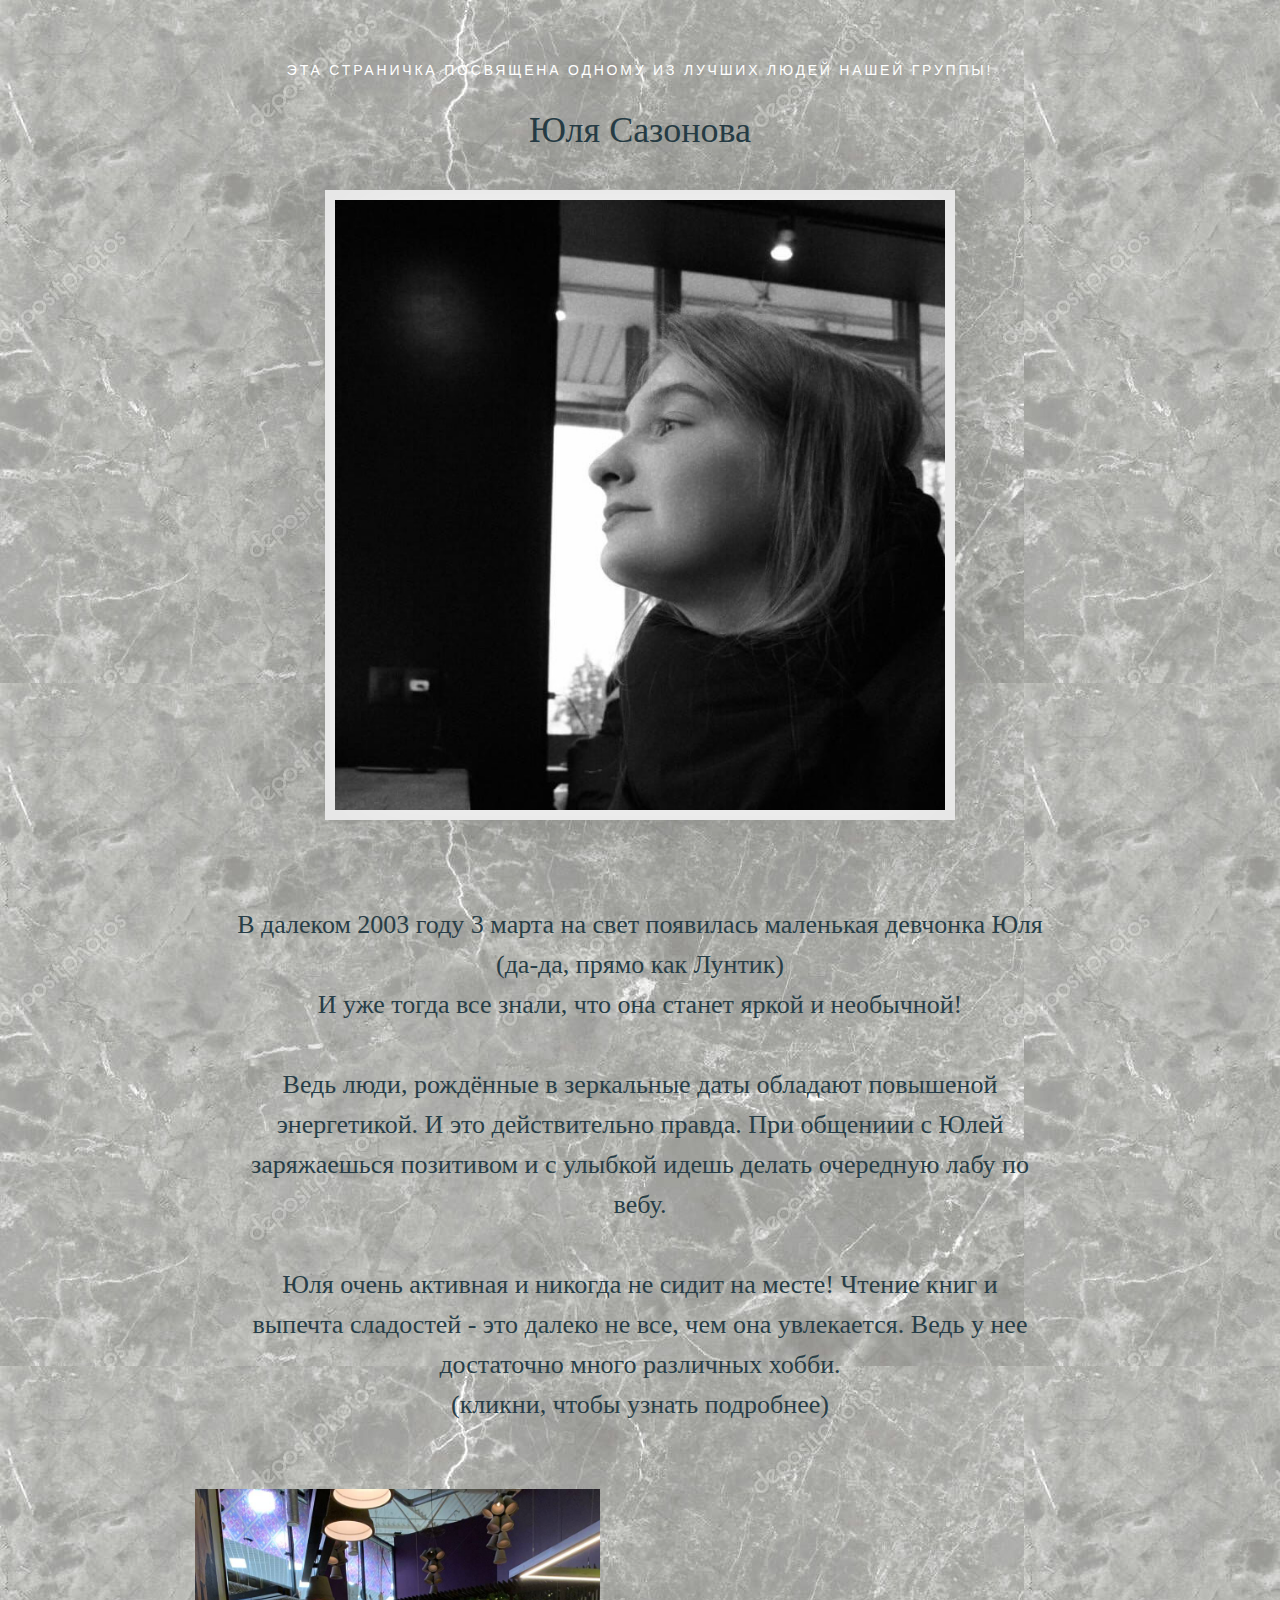
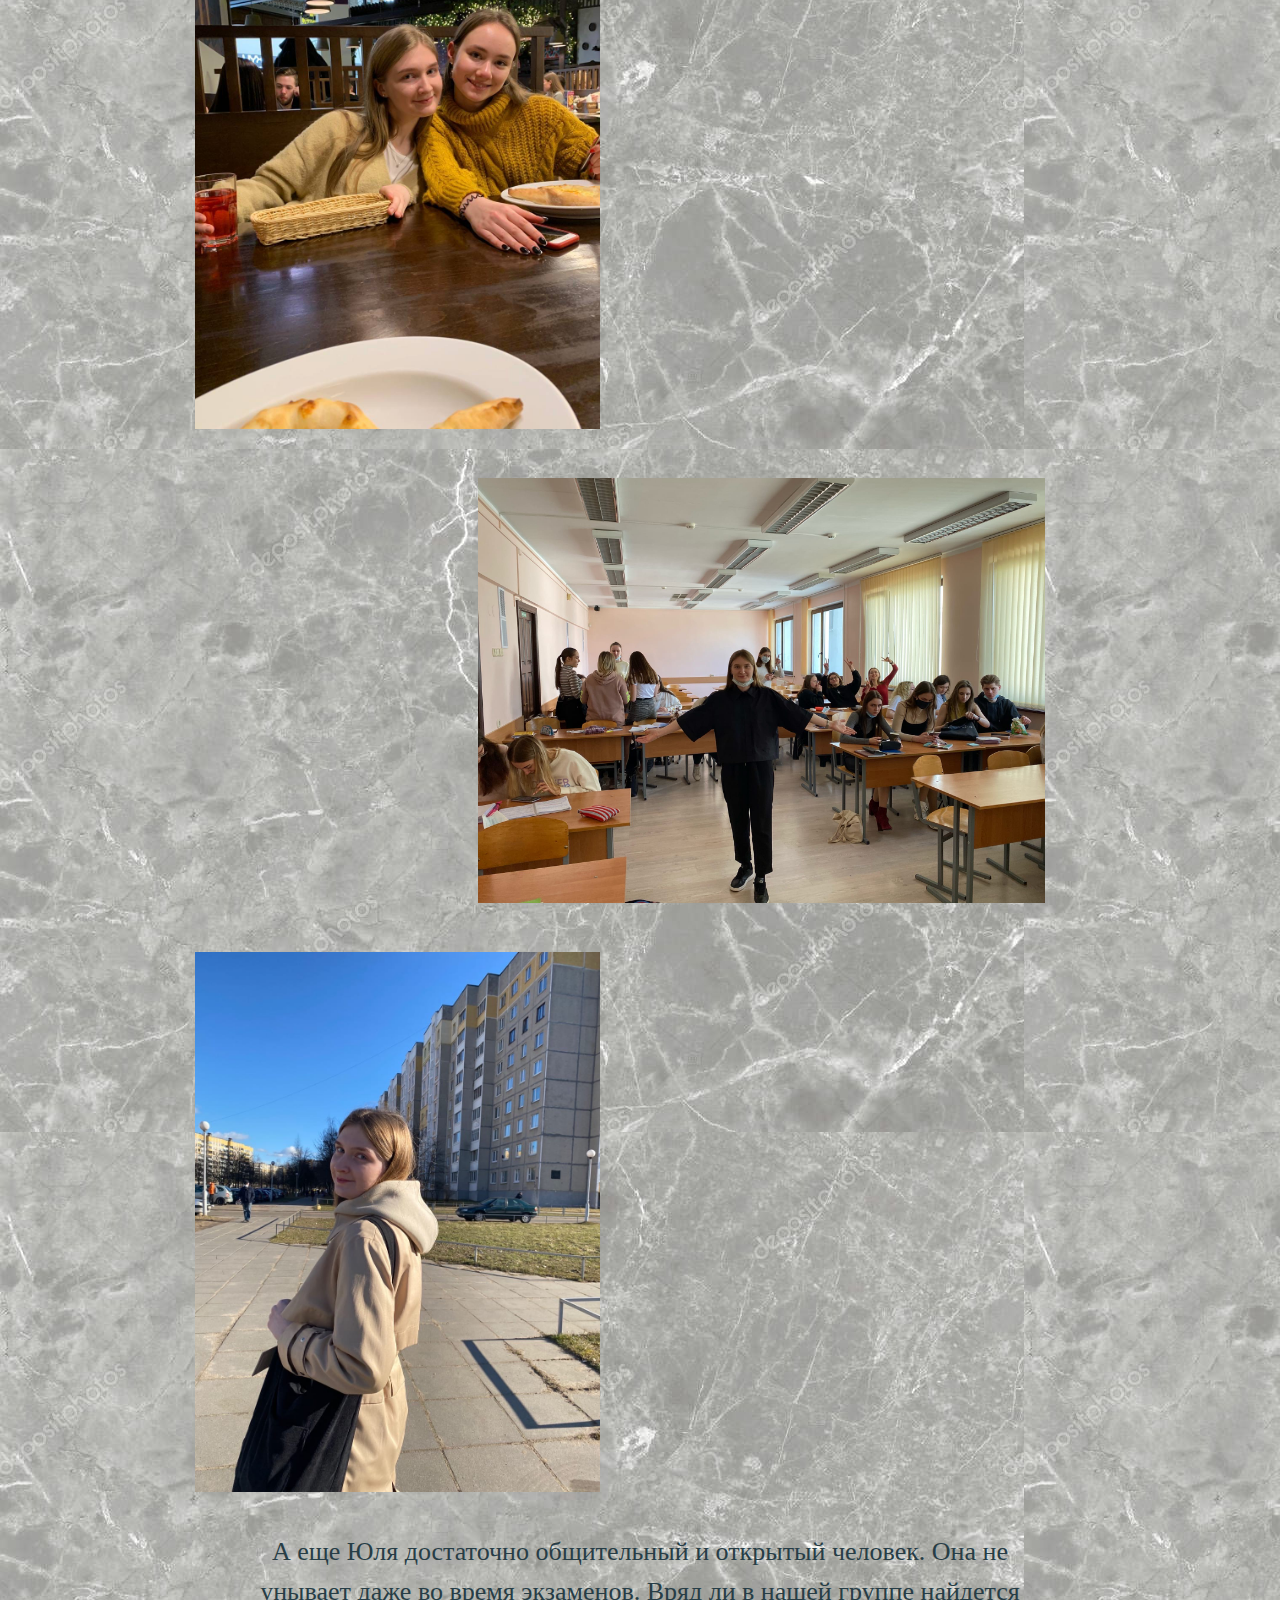
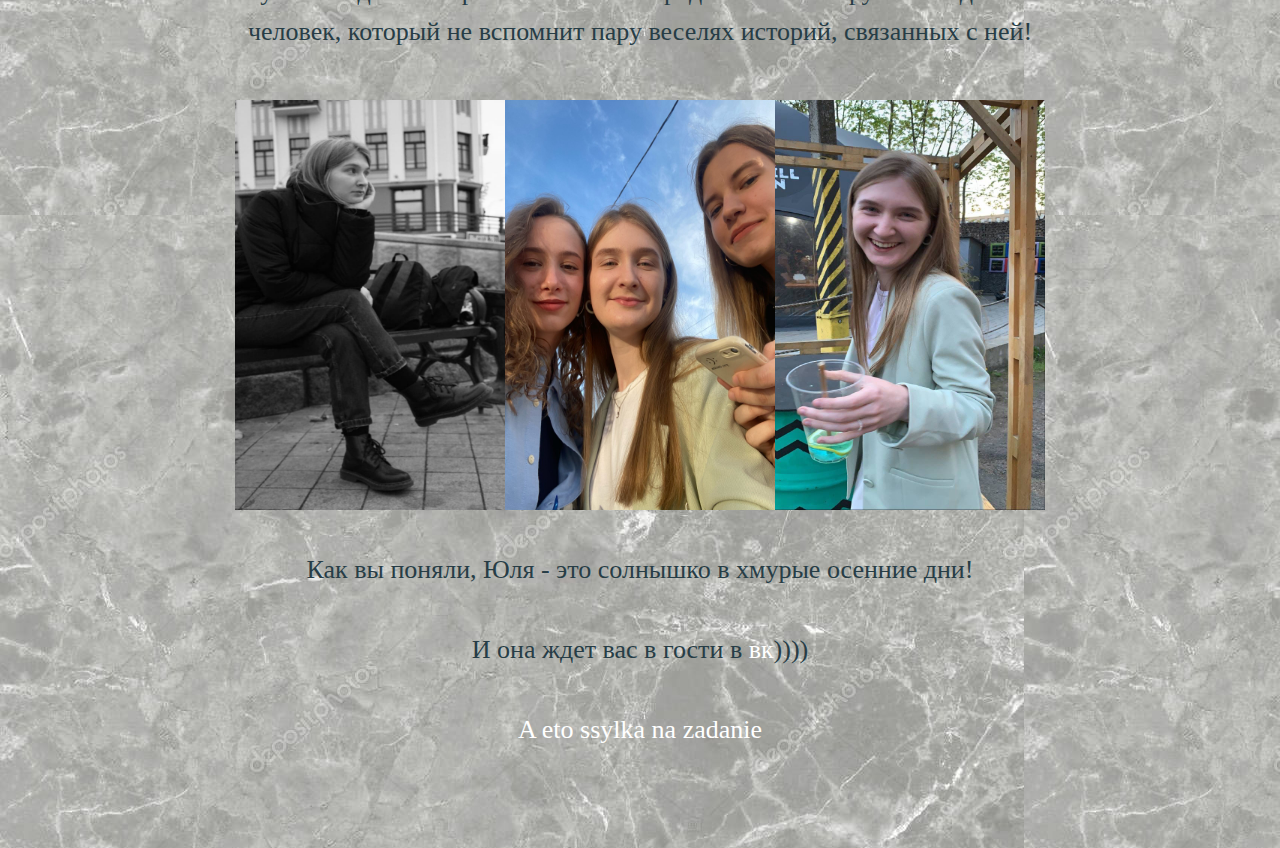
<file: index.html>
<!DOCTYPE html>
<html lang="en">

<head>
    <meta charset="UTF-8">
    <meta http-equiv="X-UA-Compatible" content="IE=edge">
    <meta name="viewport" content="width=device-width, initial-scale=1.0">
    <link rel="stylesheet" href="style.css">
    <link rel="shortcut icon" href="img/heart-icon-transparent-27.jpg">
    <title>julisnvv</title>
</head>

<body>
    <div class="content">
        <div class="content-top">
            <div class="content-top_catagory">Эта страничка посвящена одному из лучших людей нашей группы!</div>
            <h1 class="content-top_title">Юля Сазонова</h1>
        </div>
        <div class="content-image">
            <img src="img/ph4.jpg" width="100%" height="100%">
        </div>
        <div class="content-botton">
            <div class="content_text">
                <p>В далеком 2003 году 3 марта на свет появилась маленькая девчонка Юля (да-да, прямо как Лунтик)</br>И уже тогда все знали, что она станет яркой и необычной!</p>
                <p>Ведь люди, рождённые в зеркальные даты обладают повышеной энергетикой. И это действительно правда. При общениии с Юлей заряжаешься позитивом и с улыбкой идешь делать очередную лабу по вебу.</p>
                <p>Юля очень активная и никогда не сидит на месте! Чтение книг и выпечта сладостей - это далеко не все, чем она увлекается. Ведь у нее достаточно много различных <a href="https://julisnvv.github.io/laba2/">хобби.</br>(кликни, чтобы узнать подробнее)</a></p>            
            <div class="content-botton-info">
                <div class="content1">
                    <div class="photo1"> <img src="img/ph1.jpg" width="100%" height="100%"> </div>
                </div>
                <div class="content2">
                    <div class="photo2"> <img src="img/ph2.jpg" width="100%" height="100%"></div>
                </div>
                <div class="content3">
                    <div class="photo3"> <img src="img/ph3.jpg" width="100%" height="100%" align="right"></div>
                </div>

            </div>
             <div class="content_text">
                <p> А еще Юля достаточно общительный и открытый человек. Она не унывает даже во время экзаменов. Вряд ли в нашей группе найдется человек, который не вспомнит пару веселях историй, связанных с ней!</p>
             </div>
            <div class="about">
                <div class="about__item">
                  <div class="about__img">
                    <img src="img/ph5.jpg">
                  </div>
                  <div class="about__text">Юля задумалась о жизни</div>
                </div>
                <div class="about__item">
                  <div class="about__img">
                    <img src="img/ph6.jpg" alt="">
                  <div class="about__text">А это доказательство того, что она общительная и дружелюбнаяя</div>
                  </div>
                </div>
                <div class="about__item">
                  <div class="about__img">
                   <img src="img/ph7.jpg" alt="">
                    <div class="about__text">А еще искренняя и веселая</div>
                  </div>
                </div>   
            </div>
            
               <p>Как вы поняли, Юля - это солнышко в хмурые осенние дни!</p>
               <p> И она ждет вас в гости в <a class="aa" href="https://vk.com/julisnvv">вк</a>))))</p>
               <p><a class="aa" href="index2.html">A eto ssylka na zadanie</a></p>
            </div>
           

    </div>

</body>

</html>
</file>
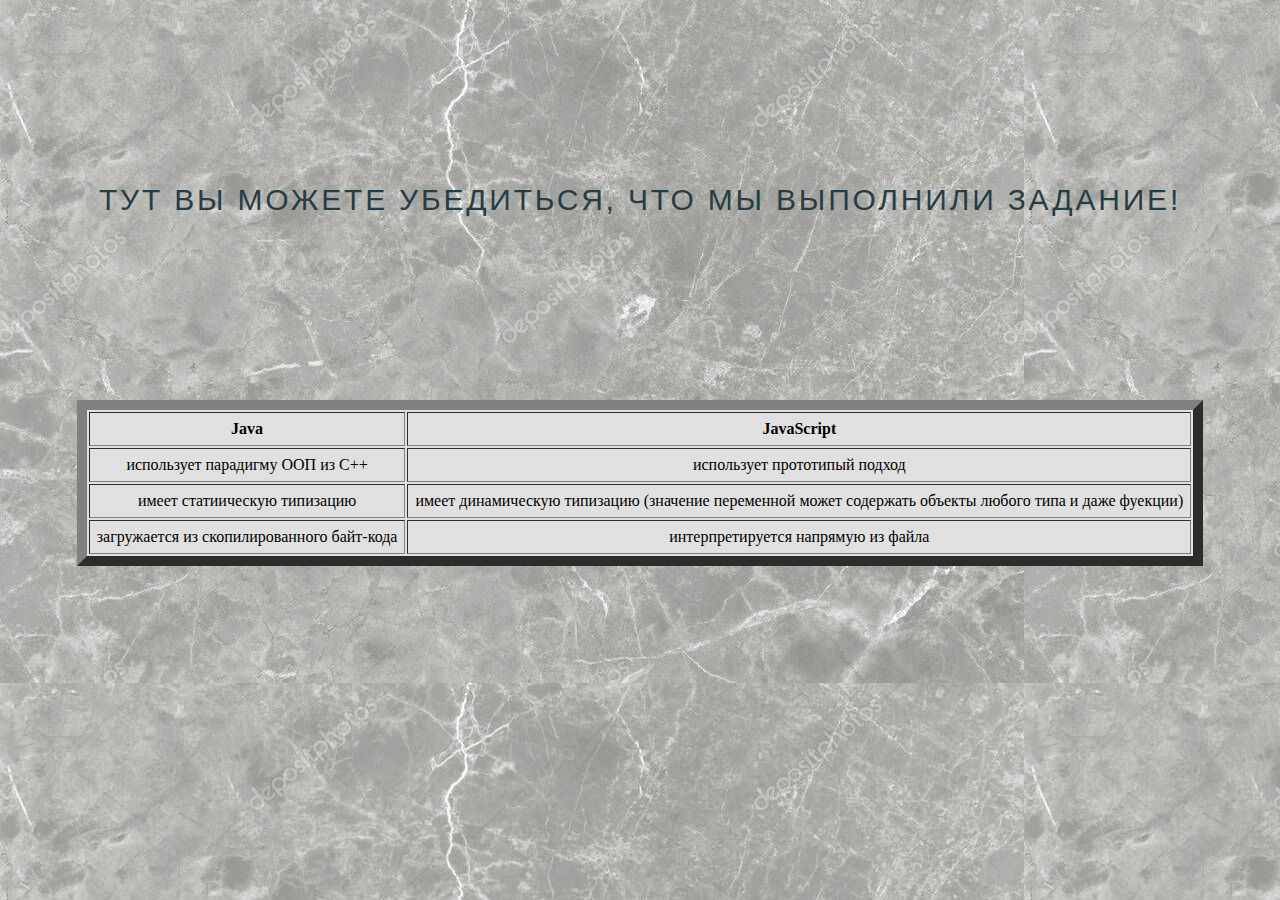
<file: index2.html>
<!DOCTYPE html>
<html>
    <head>
        <meta charset="utf-8">
        <link rel="stylesheet" href="style2.css">
        <title>zadanie</title>
    </head>
    
   <body>
    <p>Тут вы можете убедиться, что мы выполнили задание!</p>
      <table cellpadding="7" border="10" border-color=#000>
        <tr>
          <th>Java</th>
          <th>JavaScript</th>
        </tr>
        <tr>
          <td>использует парадигму ООП из С++</td>
          <td>использует прототипый подход</td>
        </tr>
        <tr>
          <td>имеет статиическую типизацию</td>
          <td>имеет динамическую типизацию (значение переменной может содержать объекты любого типа и даже фуекции)</td>
        </tr>
        <tr>
          <td>загружается из скопилированного байт-кода</td>
          <td>интерпретируется напрямую из файла</td>
        </tr>
      </table>
   </body>
</file>
<file: style.css>
*{
	padding: 0;
	margin: 0;
	border: 0;
}
*,*:before,*:after{
	-moz-box-sizing: border-box;
	-webkit-box-sizing: border-box;
	box-sizing: border-box;
}
:focus,:active{outline: none;}
a:focus,a:active{outline: none;}

nav,footer,header,aside{display: block;}

html,body{
	height: 100%;
	width: 100%;
	font-size: 100%;
	line-height: 1;
	font-size: 14px;
	-ms-text-size-adjust: 100%;
	-moz-text-size-adjust: 100%;
	-webkit-text-size-adjust: 100%;
}
input,button,textarea{font-family:inherit;}

input::-ms-clear{display: none;}
button{cursor: pointer;}
button::-moz-focus-inner {padding:0;border:0;}
a, a:visited{text-decoration: none;}
a:hover{text-decoration: none;}
ul li{list-style: none;}
img{vertical-align: top;}

h1,h2,h3,h4,h5,h6{font-size:inherit;font-weight: 400;}


body{background-color: #d6d6d6;
      background: url('img/fon.jpg') ;
}
.content{
   padding: 50px  0; 
   max-width: 900px;
   margin: 0px auto;
}
.content-top{text-align: center;
    margin: 0px 0px 35px 0px;
}
.content-top_catagory{
    font-size: 14px;
    font-family: Arial, "Helvetica Neue", Helvetica, sans-serif;
    color: #fff;
    text-transform: uppercase;
    overflow: 0.6;
    line-height: 40px;
    letter-spacing: 2.8px;    
    margin: 0px 0px 15px 0px;
}
.content-top_title{  
    font-size: 36px;
    color: rgb(39, 61, 70);
    line-height: 1.389;  
    max-width: 725px;
    margin: 0 auto; 
}
.content-image{
    position: relative;
    left: 15%;
    width: 70%;
    height: 10%;
   background-color: #fff;
   padding: 10px;
   margin: 0px 0px 85px 0px;
   box-shadow: 0px 0px 8vmin 4vmin rgb(0 0 0 / 10%), inset 0px 0px 8vmin 4vmin rgb(0 0 0 / 10%);
}
.content-image_item img{
    max-width: 100%; 
}
.content-botton{
    padding: 0px 45px;
}
.content_text{
    font-size: 26px;
    color: rgb(39, 61, 70);
    line-height: 40px; 
    margin: 0px 0px 48px 0px;
    text-align: center;
}
.content_text p{
    margin: 40px 0px;

}
.content-botton-info{
    width: 100%;
    display: flex;
    flex-direction: column;
}
.content1 {
    display: flex;
    width: 100%;
    height: 33%;
    margin-top: 3%;
    margin-bottom: 3%;
}
.content2{
    display: flex;
    width: 100%;
    height: 33%;
    margin-top: 3%;
    margin-bottom: 3%;
}
.content3{
    display: flex;
    width: 100%;
    height: 33%;
    margin-top: 3%;
}
.photo1, .photo3 {
    position: relative;
    left:-5%;
    width: 50%;
    height: 50%;

}
.photo1:hover{
    width:53%;
    height: 53%;
    transition: 0.2s;
    }
.photo2{
    position: relative;
    left:30%;
    width: 70%;
    height: 90%;
}
.photo2:hover{
    width:73%;
    height: 93%;
    transition: 0.2s;
}
.photo3:hover{
  width:53%;
    height: 53%;
    transition: 0.2s;
}
.content_botton { 
    display: flex;
    width: 100%;
    height: 50%; 
    margin-bottom: 3%;
}

.about {
  display: flex;
  justify-content: space-between;
}

.about__item {
  width: 290px;
  background-color: #fff;
  position: relative;
  margin:0;

}

.about__item:hover .about__img {
  transform: translate3d(-10px, -10px, 0);
}

.about__item:hover .about__img img {
  opacity: .1;

}

.about__item:hover .about__text {
  opacity: 1;
}

.about__img {
  background: linear-gradient(to bottom, #000, #fff);
  transition: transform .2s linear;
}

.about__img img {
  display: block;
  transition: opacity .1s linear;
  width: 270px;
  height: 410px;
}

.about__text {
  width: 100%;
  color: #fff;
  text-transform: uppercase;
  font-weight: 700;
  font-size: 18px;
  text-align: center;
  opacity: 0;

  position: absolute;
  top: 50%;
  left: 0;
  z-index: 2;
  transform: translate3d(0, -50%, 0);
  transition: opacity .2s linear;
}
a {
    color: rgb(39, 61, 70);
}

.aa {
    color: #fff;
}
</file>
<file: style2.css>
body {
  background: url('img/fon.jpg') ;
  text-align: center;
}
p{
    font-size: 30px;
    font-family: Arial, "Helvetica Neue", Helvetica, sans-serif;
    color:  rgb(39, 61, 70);;
    text-transform: uppercase;
    overflow: 0.6;
    line-height: 40px;
    letter-spacing: 2.8px;    
    margin: 20vh 0vh;
}
table {
	margin:0 auto;
	background-color: #E0E0E0;
}
</file>
